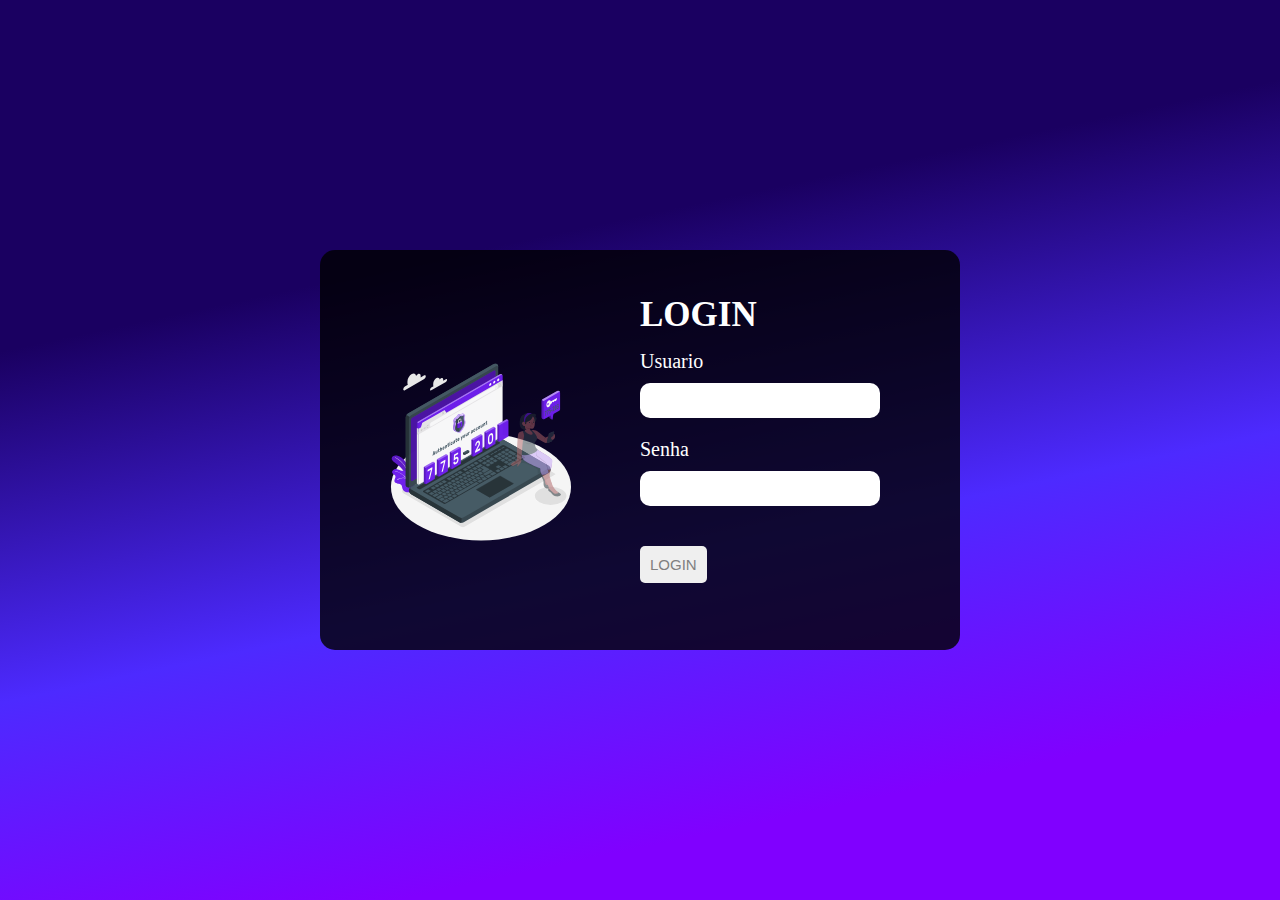
<file: provas/usuario/INDEX.html>
<!DOCTYPE html>
<html lang="en">
<head>
    <meta charset="UTF-8">
    <meta http-equiv="X-UA-Compatible" content="IE=edge">
    <meta name="viewport" content="width=device-width, initial-scale=1.0">
    <title>Login | Form</title>
    <link rel="stylesheet" href="stilos.css">

</head>
<body>

    <main class="main-container">
        <div class="form-container">
            <picture>
                <img src="usy.svg" alt="usy">
            </picture>

            <form>
                <h1>LOGIN</h1>

                <label for="usuario">Usuario</label>
                <input type="text" placeholder="Seu nome"required>

                <label for="senha">Senha</label>
                <input type="password" placeholder="Digite sua senha"required>

                <button onclick="window.location.href = 'questoes/'">LOGIN</button>
            </form>
        </div>
    </main>

</body>
</html>
</file>
<file: provas/usuario/stilos.css>
*{
    margin: 0;
    padding: 0;
    box-sizing: border-box;
}

.main-container{
    width: 100vw;
    height: 100vh;
    background: linear-gradient(168deg, rgba(26,0,97,1) 30%, rgba(77,42,255,1) 60%, rgba(128,0,255,1) 84%);
   

    display: flex;
    justify-content: center;
    align-items: center;
}

.form-container{
    width: 50%;
    height: 400px;
    border-radius: 15px;
    background-color: rgba(0, 0, 0, 0.8);
    display: flex;
    justify-content: center;
    align-items: center;
}

picture{
    width: 50%;
    height: 100%;
    display: flex;
    justify-content: center;
    align-items: center;
    flex-direction: column;
}

form{
    width: 50%;
    height: 85%;
    display: flex;
    justify-content: flex-start;
    align-items: flex-start;
    flex-direction: column;
}

form h1{
    color: white;
    font-size: 35px;
    margin: 15px 0;
}

label{
    color: white;
    font-size: 20px;
    margin-bottom: 10px;
}

input{
    border: none;
    border-radius: 10px;
    
    height: 35px;
    width: 75%;
    margin-bottom: 20px;
    text-align: center;
}

input::placeholder{
    color: white;
}

button{
    border: none;
    padding: 10px;
    font-size: 15px;
    color: gray;
    border-radius: 5px;
    margin-top: 20px;
}

img{
    width: 190px;
    height: auto;
    animation: imagem 2s ease-in-out infinite;
    animation-direction: alternate-reverse;
}

@keyframes imagem {
    from{
        margin-top: 60px;
    }

    to{
        margin-top: 0px;
    }
}

@media only screen and (max-width:980px){
    .form-container{
        width: 75%;
    }
}

@media only screen and (max-width:680px){
    .form-container{
        width: 85%;
        justify-content: center;
        align-items: center;
    }
    picture{
        display: none;
    }
    form{
        width: 50%;
    }
    input{
        width: 90%;
    }
}
</file>
